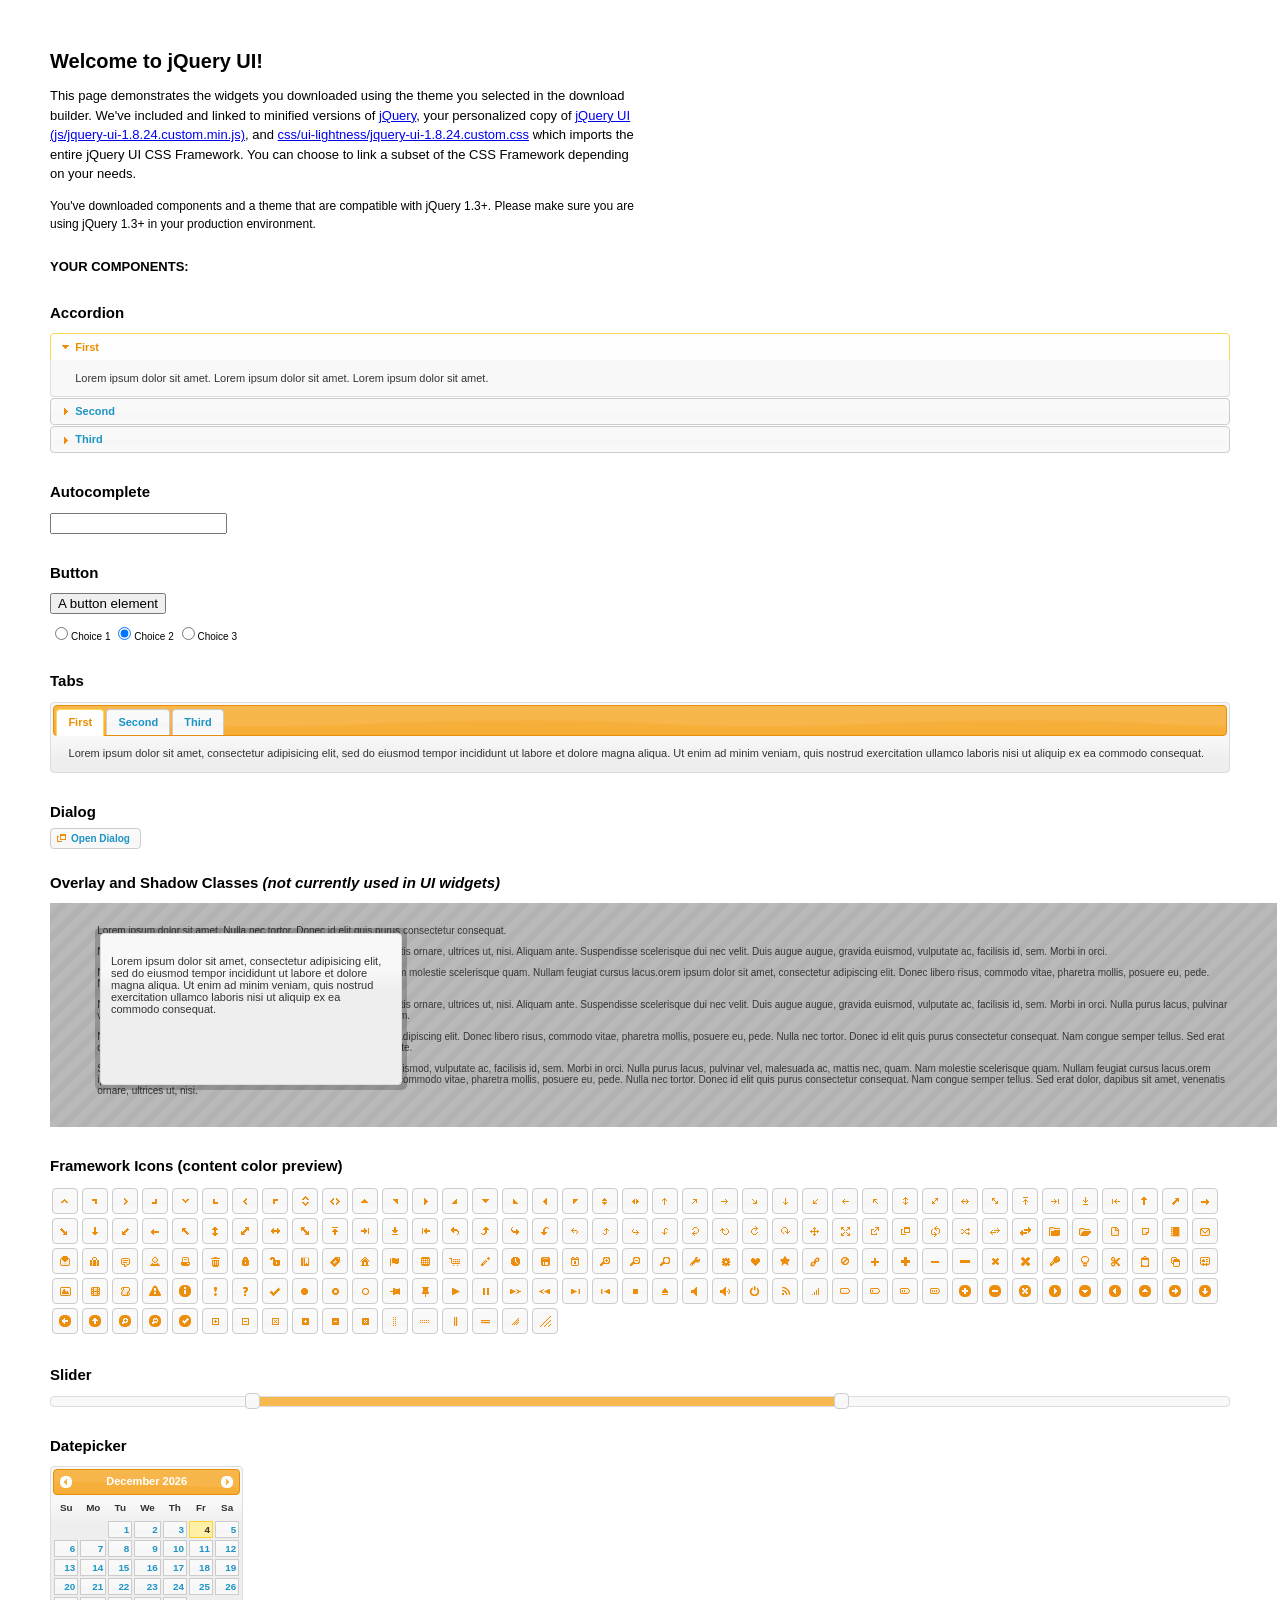
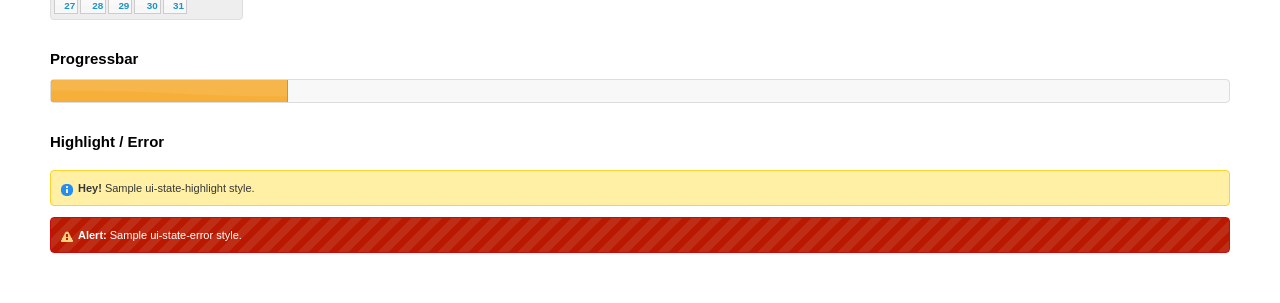
<file: static/js/vendor/jqui/index.html>
<!DOCTYPE html>
<html>
	<head>
		<meta http-equiv="Content-Type" content="text/html; charset=iso-8859-1" />
		<title>jQuery UI Example Page</title>
		<link type="text/css" href="css/ui-lightness/jquery-ui-1.8.24.custom.css" rel="stylesheet" />
		<script type="text/javascript" src="js/jquery-1.8.2.min.js"></script>
		<script type="text/javascript" src="js/jquery-ui-1.8.24.custom.min.js"></script>
		<script type="text/javascript">
			$(function(){

				// Accordion
				$("#accordion").accordion({ header: "h3" });

				// Tabs
				$('#tabs').tabs();

				// Dialog
				$('#dialog').dialog({
					autoOpen: false,
					width: 600,
					buttons: {
						"Ok": function() {
							$(this).dialog("close");
						},
						"Cancel": function() {
							$(this).dialog("close");
						}
					}
				});

				// Dialog Link
				$('#dialog_link').click(function(){
					$('#dialog').dialog('open');
					return false;
				});

				// Datepicker
				$('#datepicker').datepicker({
					inline: true
				});

				// Slider
				$('#slider').slider({
					range: true,
					values: [17, 67]
				});

				// Progressbar
				$("#progressbar").progressbar({
					value: 20
				});

				//hover states on the static widgets
				$('#dialog_link, ul#icons li').hover(
					function() { $(this).addClass('ui-state-hover'); },
					function() { $(this).removeClass('ui-state-hover'); }
				);

			});
		</script>
		<style type="text/css">
			/*demo page css*/
			body{ font: 62.5% "Trebuchet MS", sans-serif; margin: 50px;}
			.demoHeaders { margin-top: 2em; }
			#dialog_link {padding: .4em 1em .4em 20px;text-decoration: none;position: relative;}
			#dialog_link span.ui-icon {margin: 0 5px 0 0;position: absolute;left: .2em;top: 50%;margin-top: -8px;}
			ul#icons {margin: 0; padding: 0;}
			ul#icons li {margin: 2px; position: relative; padding: 4px 0; cursor: pointer; float: left;  list-style: none;}
			ul#icons span.ui-icon {float: left; margin: 0 4px;}
		</style>
	</head>
	<body>
	<h1>Welcome to jQuery UI!</h1>
	<p style="font-size: 1.3em; line-height: 1.5; margin: 1em 0; width: 50%;">This page demonstrates the widgets you downloaded using the theme you selected in the download builder. We've included and linked to minified versions of <a href="js/jquery-1.8.2.min.js">jQuery</a>, your personalized copy of <a href="js/jquery-ui-1.8.24.custom.min.js">jQuery UI (js/jquery-ui-1.8.24.custom.min.js)</a>, and <a href="css/ui-lightness/jquery-ui-1.8.24.custom.css">css/ui-lightness/jquery-ui-1.8.24.custom.css</a> which imports the entire jQuery UI CSS Framework. You can choose to link a subset of the CSS Framework depending on your needs. </p>
	<p style="font-size: 1.2em; line-height: 1.5; margin: 1em 0; width: 50%;">You've downloaded components and a theme that are compatible with jQuery 1.3+. Please make sure you are using jQuery 1.3+ in your production environment.</p>

	<p style="font-weight: bold; margin: 2em 0 1em; font-size: 1.3em;">YOUR COMPONENTS:</p>

		<!-- Accordion -->
		<h2 class="demoHeaders">Accordion</h2>
		<div id="accordion">
			<div>
				<h3><a href="#">First</a></h3>
				<div>Lorem ipsum dolor sit amet. Lorem ipsum dolor sit amet. Lorem ipsum dolor sit amet.</div>
			</div>
			<div>
				<h3><a href="#">Second</a></h3>
				<div>Phasellus mattis tincidunt nibh.</div>
			</div>
			<div>
				<h3><a href="#">Third</a></h3>
				<div>Nam dui erat, auctor a, dignissim quis.</div>
			</div>
		</div>

		<!-- Autocomplete -->
		<h2 class="demoHeaders">Autocomplete</h2>
		<div>
			<input id="autocomplete" style="z-index: 100; position: relative" title="type &quot;a&quot;" />
		</div>

		<!-- Button -->
		<h2 class="demoHeaders">Button</h2>
		<button id="button">A button element</button>
		<form style="margin-top: 1em;">
			<div id="radioset">
				<input type="radio" id="radio1" name="radio" /><label for="radio1">Choice 1</label>
				<input type="radio" id="radio2" name="radio" checked="checked" /><label for="radio2">Choice 2</label>
				<input type="radio" id="radio3" name="radio" /><label for="radio3">Choice 3</label>
			</div>
		</form>


		<!-- Tabs -->
		<h2 class="demoHeaders">Tabs</h2>
		<div id="tabs">
			<ul>
				<li><a href="#tabs-1">First</a></li>
				<li><a href="#tabs-2">Second</a></li>
				<li><a href="#tabs-3">Third</a></li>
			</ul>
			<div id="tabs-1">Lorem ipsum dolor sit amet, consectetur adipisicing elit, sed do eiusmod tempor incididunt ut labore et dolore magna aliqua. Ut enim ad minim veniam, quis nostrud exercitation ullamco laboris nisi ut aliquip ex ea commodo consequat.</div>
			<div id="tabs-2">Phasellus mattis tincidunt nibh. Cras orci urna, blandit id, pretium vel, aliquet ornare, felis. Maecenas scelerisque sem non nisl. Fusce sed lorem in enim dictum bibendum.</div>
			<div id="tabs-3">Nam dui erat, auctor a, dignissim quis, sollicitudin eu, felis. Pellentesque nisi urna, interdum eget, sagittis et, consequat vestibulum, lacus. Mauris porttitor ullamcorper augue.</div>
		</div>

		<!-- Dialog NOTE: Dialog is not generated by UI in this demo so it can be visually styled in themeroller-->
		<h2 class="demoHeaders">Dialog</h2>
		<p><a href="#" id="dialog_link" class="ui-state-default ui-corner-all"><span class="ui-icon ui-icon-newwin"></span>Open Dialog</a></p>


		<h2 class="demoHeaders">Overlay and Shadow Classes <em>(not currently used in UI widgets)</em></h2>
		<div style="position: relative; width: 96%; height: 200px; padding:1% 4%; overflow:hidden;" class="fakewindowcontain">
			<p>Lorem ipsum dolor sit amet,  Nulla nec tortor. Donec id elit quis purus consectetur consequat. </p><p>Nam congue semper tellus. Sed erat dolor, dapibus sit amet, venenatis ornare, ultrices ut, nisi. Aliquam ante. Suspendisse scelerisque dui nec velit. Duis augue augue, gravida euismod, vulputate ac, facilisis id, sem. Morbi in orci. </p><p>Nulla purus lacus, pulvinar vel, malesuada ac, mattis nec, quam. Nam molestie scelerisque quam. Nullam feugiat cursus lacus.orem ipsum dolor sit amet, consectetur adipiscing elit. Donec libero risus, commodo vitae, pharetra mollis, posuere eu, pede. Nulla nec tortor. Donec id elit quis purus consectetur consequat. </p><p>Nam congue semper tellus. Sed erat dolor, dapibus sit amet, venenatis ornare, ultrices ut, nisi. Aliquam ante. Suspendisse scelerisque dui nec velit. Duis augue augue, gravida euismod, vulputate ac, facilisis id, sem. Morbi in orci. Nulla purus lacus, pulvinar vel, malesuada ac, mattis nec, quam. Nam molestie scelerisque quam. </p><p>Nullam feugiat cursus lacus.orem ipsum dolor sit amet, consectetur adipiscing elit. Donec libero risus, commodo vitae, pharetra mollis, posuere eu, pede. Nulla nec tortor. Donec id elit quis purus consectetur consequat. Nam congue semper tellus. Sed erat dolor, dapibus sit amet, venenatis ornare, ultrices ut, nisi. Aliquam ante. </p><p>Suspendisse scelerisque dui nec velit. Duis augue augue, gravida euismod, vulputate ac, facilisis id, sem. Morbi in orci. Nulla purus lacus, pulvinar vel, malesuada ac, mattis nec, quam. Nam molestie scelerisque quam. Nullam feugiat cursus lacus.orem ipsum dolor sit amet, consectetur adipiscing elit. Donec libero risus, commodo vitae, pharetra mollis, posuere eu, pede. Nulla nec tortor. Donec id elit quis purus consectetur consequat. Nam congue semper tellus. Sed erat dolor, dapibus sit amet, venenatis ornare, ultrices ut, nisi. </p>

			<!-- ui-dialog -->
			<div class="ui-overlay"><div class="ui-widget-overlay"></div><div class="ui-widget-shadow ui-corner-all" style="width: 302px; height: 152px; position: absolute; left: 50px; top: 30px;"></div></div>
			<div style="position: absolute; width: 280px; height: 130px;left: 50px; top: 30px; padding: 10px;" class="ui-widget ui-widget-content ui-corner-all">
				<div class="ui-dialog-content ui-widget-content" style="background: none; border: 0;">
					<p>Lorem ipsum dolor sit amet, consectetur adipisicing elit, sed do eiusmod tempor incididunt ut labore et dolore magna aliqua. Ut enim ad minim veniam, quis nostrud exercitation ullamco laboris nisi ut aliquip ex ea commodo consequat.</p>
				</div>
			</div>

		</div>


		<!-- ui-dialog -->
		<div id="dialog" title="Dialog Title">
			<p>Lorem ipsum dolor sit amet, consectetur adipisicing elit, sed do eiusmod tempor incididunt ut labore et dolore magna aliqua. Ut enim ad minim veniam, quis nostrud exercitation ullamco laboris nisi ut aliquip ex ea commodo consequat.</p>
		</div>


		<h2 class="demoHeaders">Framework Icons (content color preview)</h2>
		<ul id="icons" class="ui-widget ui-helper-clearfix">

		<li class="ui-state-default ui-corner-all" title=".ui-icon-carat-1-n"><span class="ui-icon ui-icon-carat-1-n"></span></li>
		<li class="ui-state-default ui-corner-all" title=".ui-icon-carat-1-ne"><span class="ui-icon ui-icon-carat-1-ne"></span></li>
		<li class="ui-state-default ui-corner-all" title=".ui-icon-carat-1-e"><span class="ui-icon ui-icon-carat-1-e"></span></li>

		<li class="ui-state-default ui-corner-all" title=".ui-icon-carat-1-se"><span class="ui-icon ui-icon-carat-1-se"></span></li>
		<li class="ui-state-default ui-corner-all" title=".ui-icon-carat-1-s"><span class="ui-icon ui-icon-carat-1-s"></span></li>
		<li class="ui-state-default ui-corner-all" title=".ui-icon-carat-1-sw"><span class="ui-icon ui-icon-carat-1-sw"></span></li>
		<li class="ui-state-default ui-corner-all" title=".ui-icon-carat-1-w"><span class="ui-icon ui-icon-carat-1-w"></span></li>
		<li class="ui-state-default ui-corner-all" title=".ui-icon-carat-1-nw"><span class="ui-icon ui-icon-carat-1-nw"></span></li>
		<li class="ui-state-default ui-corner-all" title=".ui-icon-carat-2-n-s"><span class="ui-icon ui-icon-carat-2-n-s"></span></li>
		<li class="ui-state-default ui-corner-all" title=".ui-icon-carat-2-e-w"><span class="ui-icon ui-icon-carat-2-e-w"></span></li>
		<li class="ui-state-default ui-corner-all" title=".ui-icon-triangle-1-n"><span class="ui-icon ui-icon-triangle-1-n"></span></li>
		<li class="ui-state-default ui-corner-all" title=".ui-icon-triangle-1-ne"><span class="ui-icon ui-icon-triangle-1-ne"></span></li>

		<li class="ui-state-default ui-corner-all" title=".ui-icon-triangle-1-e"><span class="ui-icon ui-icon-triangle-1-e"></span></li>
		<li class="ui-state-default ui-corner-all" title=".ui-icon-triangle-1-se"><span class="ui-icon ui-icon-triangle-1-se"></span></li>
		<li class="ui-state-default ui-corner-all" title=".ui-icon-triangle-1-s"><span class="ui-icon ui-icon-triangle-1-s"></span></li>
		<li class="ui-state-default ui-corner-all" title=".ui-icon-triangle-1-sw"><span class="ui-icon ui-icon-triangle-1-sw"></span></li>
		<li class="ui-state-default ui-corner-all" title=".ui-icon-triangle-1-w"><span class="ui-icon ui-icon-triangle-1-w"></span></li>
		<li class="ui-state-default ui-corner-all" title=".ui-icon-triangle-1-nw"><span class="ui-icon ui-icon-triangle-1-nw"></span></li>
		<li class="ui-state-default ui-corner-all" title=".ui-icon-triangle-2-n-s"><span class="ui-icon ui-icon-triangle-2-n-s"></span></li>
		<li class="ui-state-default ui-corner-all" title=".ui-icon-triangle-2-e-w"><span class="ui-icon ui-icon-triangle-2-e-w"></span></li>
		<li class="ui-state-default ui-corner-all" title=".ui-icon-arrow-1-n"><span class="ui-icon ui-icon-arrow-1-n"></span></li>

		<li class="ui-state-default ui-corner-all" title=".ui-icon-arrow-1-ne"><span class="ui-icon ui-icon-arrow-1-ne"></span></li>
		<li class="ui-state-default ui-corner-all" title=".ui-icon-arrow-1-e"><span class="ui-icon ui-icon-arrow-1-e"></span></li>
		<li class="ui-state-default ui-corner-all" title=".ui-icon-arrow-1-se"><span class="ui-icon ui-icon-arrow-1-se"></span></li>
		<li class="ui-state-default ui-corner-all" title=".ui-icon-arrow-1-s"><span class="ui-icon ui-icon-arrow-1-s"></span></li>
		<li class="ui-state-default ui-corner-all" title=".ui-icon-arrow-1-sw"><span class="ui-icon ui-icon-arrow-1-sw"></span></li>
		<li class="ui-state-default ui-corner-all" title=".ui-icon-arrow-1-w"><span class="ui-icon ui-icon-arrow-1-w"></span></li>
		<li class="ui-state-default ui-corner-all" title=".ui-icon-arrow-1-nw"><span class="ui-icon ui-icon-arrow-1-nw"></span></li>
		<li class="ui-state-default ui-corner-all" title=".ui-icon-arrow-2-n-s"><span class="ui-icon ui-icon-arrow-2-n-s"></span></li>
		<li class="ui-state-default ui-corner-all" title=".ui-icon-arrow-2-ne-sw"><span class="ui-icon ui-icon-arrow-2-ne-sw"></span></li>

		<li class="ui-state-default ui-corner-all" title=".ui-icon-arrow-2-e-w"><span class="ui-icon ui-icon-arrow-2-e-w"></span></li>
		<li class="ui-state-default ui-corner-all" title=".ui-icon-arrow-2-se-nw"><span class="ui-icon ui-icon-arrow-2-se-nw"></span></li>
		<li class="ui-state-default ui-corner-all" title=".ui-icon-arrowstop-1-n"><span class="ui-icon ui-icon-arrowstop-1-n"></span></li>
		<li class="ui-state-default ui-corner-all" title=".ui-icon-arrowstop-1-e"><span class="ui-icon ui-icon-arrowstop-1-e"></span></li>
		<li class="ui-state-default ui-corner-all" title=".ui-icon-arrowstop-1-s"><span class="ui-icon ui-icon-arrowstop-1-s"></span></li>
		<li class="ui-state-default ui-corner-all" title=".ui-icon-arrowstop-1-w"><span class="ui-icon ui-icon-arrowstop-1-w"></span></li>
		<li class="ui-state-default ui-corner-all" title=".ui-icon-arrowthick-1-n"><span class="ui-icon ui-icon-arrowthick-1-n"></span></li>
		<li class="ui-state-default ui-corner-all" title=".ui-icon-arrowthick-1-ne"><span class="ui-icon ui-icon-arrowthick-1-ne"></span></li>
		<li class="ui-state-default ui-corner-all" title=".ui-icon-arrowthick-1-e"><span class="ui-icon ui-icon-arrowthick-1-e"></span></li>

		<li class="ui-state-default ui-corner-all" title=".ui-icon-arrowthick-1-se"><span class="ui-icon ui-icon-arrowthick-1-se"></span></li>
		<li class="ui-state-default ui-corner-all" title=".ui-icon-arrowthick-1-s"><span class="ui-icon ui-icon-arrowthick-1-s"></span></li>
		<li class="ui-state-default ui-corner-all" title=".ui-icon-arrowthick-1-sw"><span class="ui-icon ui-icon-arrowthick-1-sw"></span></li>
		<li class="ui-state-default ui-corner-all" title=".ui-icon-arrowthick-1-w"><span class="ui-icon ui-icon-arrowthick-1-w"></span></li>
		<li class="ui-state-default ui-corner-all" title=".ui-icon-arrowthick-1-nw"><span class="ui-icon ui-icon-arrowthick-1-nw"></span></li>
		<li class="ui-state-default ui-corner-all" title=".ui-icon-arrowthick-2-n-s"><span class="ui-icon ui-icon-arrowthick-2-n-s"></span></li>
		<li class="ui-state-default ui-corner-all" title=".ui-icon-arrowthick-2-ne-sw"><span class="ui-icon ui-icon-arrowthick-2-ne-sw"></span></li>
		<li class="ui-state-default ui-corner-all" title=".ui-icon-arrowthick-2-e-w"><span class="ui-icon ui-icon-arrowthick-2-e-w"></span></li>
		<li class="ui-state-default ui-corner-all" title=".ui-icon-arrowthick-2-se-nw"><span class="ui-icon ui-icon-arrowthick-2-se-nw"></span></li>

		<li class="ui-state-default ui-corner-all" title=".ui-icon-arrowthickstop-1-n"><span class="ui-icon ui-icon-arrowthickstop-1-n"></span></li>
		<li class="ui-state-default ui-corner-all" title=".ui-icon-arrowthickstop-1-e"><span class="ui-icon ui-icon-arrowthickstop-1-e"></span></li>
		<li class="ui-state-default ui-corner-all" title=".ui-icon-arrowthickstop-1-s"><span class="ui-icon ui-icon-arrowthickstop-1-s"></span></li>
		<li class="ui-state-default ui-corner-all" title=".ui-icon-arrowthickstop-1-w"><span class="ui-icon ui-icon-arrowthickstop-1-w"></span></li>
		<li class="ui-state-default ui-corner-all" title=".ui-icon-arrowreturnthick-1-w"><span class="ui-icon ui-icon-arrowreturnthick-1-w"></span></li>
		<li class="ui-state-default ui-corner-all" title=".ui-icon-arrowreturnthick-1-n"><span class="ui-icon ui-icon-arrowreturnthick-1-n"></span></li>
		<li class="ui-state-default ui-corner-all" title=".ui-icon-arrowreturnthick-1-e"><span class="ui-icon ui-icon-arrowreturnthick-1-e"></span></li>
		<li class="ui-state-default ui-corner-all" title=".ui-icon-arrowreturnthick-1-s"><span class="ui-icon ui-icon-arrowreturnthick-1-s"></span></li>
		<li class="ui-state-default ui-corner-all" title=".ui-icon-arrowreturn-1-w"><span class="ui-icon ui-icon-arrowreturn-1-w"></span></li>

		<li class="ui-state-default ui-corner-all" title=".ui-icon-arrowreturn-1-n"><span class="ui-icon ui-icon-arrowreturn-1-n"></span></li>
		<li class="ui-state-default ui-corner-all" title=".ui-icon-arrowreturn-1-e"><span class="ui-icon ui-icon-arrowreturn-1-e"></span></li>
		<li class="ui-state-default ui-corner-all" title=".ui-icon-arrowreturn-1-s"><span class="ui-icon ui-icon-arrowreturn-1-s"></span></li>
		<li class="ui-state-default ui-corner-all" title=".ui-icon-arrowrefresh-1-w"><span class="ui-icon ui-icon-arrowrefresh-1-w"></span></li>
		<li class="ui-state-default ui-corner-all" title=".ui-icon-arrowrefresh-1-n"><span class="ui-icon ui-icon-arrowrefresh-1-n"></span></li>
		<li class="ui-state-default ui-corner-all" title=".ui-icon-arrowrefresh-1-e"><span class="ui-icon ui-icon-arrowrefresh-1-e"></span></li>
		<li class="ui-state-default ui-corner-all" title=".ui-icon-arrowrefresh-1-s"><span class="ui-icon ui-icon-arrowrefresh-1-s"></span></li>
		<li class="ui-state-default ui-corner-all" title=".ui-icon-arrow-4"><span class="ui-icon ui-icon-arrow-4"></span></li>
		<li class="ui-state-default ui-corner-all" title=".ui-icon-arrow-4-diag"><span class="ui-icon ui-icon-arrow-4-diag"></span></li>

		<li class="ui-state-default ui-corner-all" title=".ui-icon-extlink"><span class="ui-icon ui-icon-extlink"></span></li>
		<li class="ui-state-default ui-corner-all" title=".ui-icon-newwin"><span class="ui-icon ui-icon-newwin"></span></li>
		<li class="ui-state-default ui-corner-all" title=".ui-icon-refresh"><span class="ui-icon ui-icon-refresh"></span></li>
		<li class="ui-state-default ui-corner-all" title=".ui-icon-shuffle"><span class="ui-icon ui-icon-shuffle"></span></li>
		<li class="ui-state-default ui-corner-all" title=".ui-icon-transfer-e-w"><span class="ui-icon ui-icon-transfer-e-w"></span></li>
		<li class="ui-state-default ui-corner-all" title=".ui-icon-transferthick-e-w"><span class="ui-icon ui-icon-transferthick-e-w"></span></li>
		<li class="ui-state-default ui-corner-all" title=".ui-icon-folder-collapsed"><span class="ui-icon ui-icon-folder-collapsed"></span></li>
		<li class="ui-state-default ui-corner-all" title=".ui-icon-folder-open"><span class="ui-icon ui-icon-folder-open"></span></li>
		<li class="ui-state-default ui-corner-all" title=".ui-icon-document"><span class="ui-icon ui-icon-document"></span></li>

		<li class="ui-state-default ui-corner-all" title=".ui-icon-document-b"><span class="ui-icon ui-icon-document-b"></span></li>
		<li class="ui-state-default ui-corner-all" title=".ui-icon-note"><span class="ui-icon ui-icon-note"></span></li>
		<li class="ui-state-default ui-corner-all" title=".ui-icon-mail-closed"><span class="ui-icon ui-icon-mail-closed"></span></li>
		<li class="ui-state-default ui-corner-all" title=".ui-icon-mail-open"><span class="ui-icon ui-icon-mail-open"></span></li>
		<li class="ui-state-default ui-corner-all" title=".ui-icon-suitcase"><span class="ui-icon ui-icon-suitcase"></span></li>
		<li class="ui-state-default ui-corner-all" title=".ui-icon-comment"><span class="ui-icon ui-icon-comment"></span></li>
		<li class="ui-state-default ui-corner-all" title=".ui-icon-person"><span class="ui-icon ui-icon-person"></span></li>
		<li class="ui-state-default ui-corner-all" title=".ui-icon-print"><span class="ui-icon ui-icon-print"></span></li>
		<li class="ui-state-default ui-corner-all" title=".ui-icon-trash"><span class="ui-icon ui-icon-trash"></span></li>

		<li class="ui-state-default ui-corner-all" title=".ui-icon-locked"><span class="ui-icon ui-icon-locked"></span></li>
		<li class="ui-state-default ui-corner-all" title=".ui-icon-unlocked"><span class="ui-icon ui-icon-unlocked"></span></li>
		<li class="ui-state-default ui-corner-all" title=".ui-icon-bookmark"><span class="ui-icon ui-icon-bookmark"></span></li>
		<li class="ui-state-default ui-corner-all" title=".ui-icon-tag"><span class="ui-icon ui-icon-tag"></span></li>
		<li class="ui-state-default ui-corner-all" title=".ui-icon-home"><span class="ui-icon ui-icon-home"></span></li>
		<li class="ui-state-default ui-corner-all" title=".ui-icon-flag"><span class="ui-icon ui-icon-flag"></span></li>
		<li class="ui-state-default ui-corner-all" title=".ui-icon-calculator"><span class="ui-icon ui-icon-calculator"></span></li>
		<li class="ui-state-default ui-corner-all" title=".ui-icon-cart"><span class="ui-icon ui-icon-cart"></span></li>
		<li class="ui-state-default ui-corner-all" title=".ui-icon-pencil"><span class="ui-icon ui-icon-pencil"></span></li>

		<li class="ui-state-default ui-corner-all" title=".ui-icon-clock"><span class="ui-icon ui-icon-clock"></span></li>
		<li class="ui-state-default ui-corner-all" title=".ui-icon-disk"><span class="ui-icon ui-icon-disk"></span></li>
		<li class="ui-state-default ui-corner-all" title=".ui-icon-calendar"><span class="ui-icon ui-icon-calendar"></span></li>
		<li class="ui-state-default ui-corner-all" title=".ui-icon-zoomin"><span class="ui-icon ui-icon-zoomin"></span></li>
		<li class="ui-state-default ui-corner-all" title=".ui-icon-zoomout"><span class="ui-icon ui-icon-zoomout"></span></li>
		<li class="ui-state-default ui-corner-all" title=".ui-icon-search"><span class="ui-icon ui-icon-search"></span></li>
		<li class="ui-state-default ui-corner-all" title=".ui-icon-wrench"><span class="ui-icon ui-icon-wrench"></span></li>
		<li class="ui-state-default ui-corner-all" title=".ui-icon-gear"><span class="ui-icon ui-icon-gear"></span></li>
		<li class="ui-state-default ui-corner-all" title=".ui-icon-heart"><span class="ui-icon ui-icon-heart"></span></li>

		<li class="ui-state-default ui-corner-all" title=".ui-icon-star"><span class="ui-icon ui-icon-star"></span></li>
		<li class="ui-state-default ui-corner-all" title=".ui-icon-link"><span class="ui-icon ui-icon-link"></span></li>
		<li class="ui-state-default ui-corner-all" title=".ui-icon-cancel"><span class="ui-icon ui-icon-cancel"></span></li>
		<li class="ui-state-default ui-corner-all" title=".ui-icon-plus"><span class="ui-icon ui-icon-plus"></span></li>
		<li class="ui-state-default ui-corner-all" title=".ui-icon-plusthick"><span class="ui-icon ui-icon-plusthick"></span></li>
		<li class="ui-state-default ui-corner-all" title=".ui-icon-minus"><span class="ui-icon ui-icon-minus"></span></li>
		<li class="ui-state-default ui-corner-all" title=".ui-icon-minusthick"><span class="ui-icon ui-icon-minusthick"></span></li>
		<li class="ui-state-default ui-corner-all" title=".ui-icon-close"><span class="ui-icon ui-icon-close"></span></li>
		<li class="ui-state-default ui-corner-all" title=".ui-icon-closethick"><span class="ui-icon ui-icon-closethick"></span></li>

		<li class="ui-state-default ui-corner-all" title=".ui-icon-key"><span class="ui-icon ui-icon-key"></span></li>
		<li class="ui-state-default ui-corner-all" title=".ui-icon-lightbulb"><span class="ui-icon ui-icon-lightbulb"></span></li>
		<li class="ui-state-default ui-corner-all" title=".ui-icon-scissors"><span class="ui-icon ui-icon-scissors"></span></li>
		<li class="ui-state-default ui-corner-all" title=".ui-icon-clipboard"><span class="ui-icon ui-icon-clipboard"></span></li>
		<li class="ui-state-default ui-corner-all" title=".ui-icon-copy"><span class="ui-icon ui-icon-copy"></span></li>
		<li class="ui-state-default ui-corner-all" title=".ui-icon-contact"><span class="ui-icon ui-icon-contact"></span></li>
		<li class="ui-state-default ui-corner-all" title=".ui-icon-image"><span class="ui-icon ui-icon-image"></span></li>
		<li class="ui-state-default ui-corner-all" title=".ui-icon-video"><span class="ui-icon ui-icon-video"></span></li>
		<li class="ui-state-default ui-corner-all" title=".ui-icon-script"><span class="ui-icon ui-icon-script"></span></li>
		<li class="ui-state-default ui-corner-all" title=".ui-icon-alert"><span class="ui-icon ui-icon-alert"></span></li>

		<li class="ui-state-default ui-corner-all" title=".ui-icon-info"><span class="ui-icon ui-icon-info"></span></li>
		<li class="ui-state-default ui-corner-all" title=".ui-icon-notice"><span class="ui-icon ui-icon-notice"></span></li>
		<li class="ui-state-default ui-corner-all" title=".ui-icon-help"><span class="ui-icon ui-icon-help"></span></li>
		<li class="ui-state-default ui-corner-all" title=".ui-icon-check"><span class="ui-icon ui-icon-check"></span></li>
		<li class="ui-state-default ui-corner-all" title=".ui-icon-bullet"><span class="ui-icon ui-icon-bullet"></span></li>
		<li class="ui-state-default ui-corner-all" title=".ui-icon-radio-off"><span class="ui-icon ui-icon-radio-off"></span></li>
		<li class="ui-state-default ui-corner-all" title=".ui-icon-radio-on"><span class="ui-icon ui-icon-radio-on"></span></li>
		<li class="ui-state-default ui-corner-all" title=".ui-icon-pin-w"><span class="ui-icon ui-icon-pin-w"></span></li>
		<li class="ui-state-default ui-corner-all" title=".ui-icon-pin-s"><span class="ui-icon ui-icon-pin-s"></span></li>
		<li class="ui-state-default ui-corner-all" title=".ui-icon-play"><span class="ui-icon ui-icon-play"></span></li>
		<li class="ui-state-default ui-corner-all" title=".ui-icon-pause"><span class="ui-icon ui-icon-pause"></span></li>

		<li class="ui-state-default ui-corner-all" title=".ui-icon-seek-next"><span class="ui-icon ui-icon-seek-next"></span></li>
		<li class="ui-state-default ui-corner-all" title=".ui-icon-seek-prev"><span class="ui-icon ui-icon-seek-prev"></span></li>
		<li class="ui-state-default ui-corner-all" title=".ui-icon-seek-end"><span class="ui-icon ui-icon-seek-end"></span></li>
		<li class="ui-state-default ui-corner-all" title=".ui-icon-seek-first"><span class="ui-icon ui-icon-seek-first"></span></li>
		<li class="ui-state-default ui-corner-all" title=".ui-icon-stop"><span class="ui-icon ui-icon-stop"></span></li>
		<li class="ui-state-default ui-corner-all" title=".ui-icon-eject"><span class="ui-icon ui-icon-eject"></span></li>
		<li class="ui-state-default ui-corner-all" title=".ui-icon-volume-off"><span class="ui-icon ui-icon-volume-off"></span></li>
		<li class="ui-state-default ui-corner-all" title=".ui-icon-volume-on"><span class="ui-icon ui-icon-volume-on"></span></li>
		<li class="ui-state-default ui-corner-all" title=".ui-icon-power"><span class="ui-icon ui-icon-power"></span></li>

		<li class="ui-state-default ui-corner-all" title=".ui-icon-signal-diag"><span class="ui-icon ui-icon-signal-diag"></span></li>
		<li class="ui-state-default ui-corner-all" title=".ui-icon-signal"><span class="ui-icon ui-icon-signal"></span></li>
		<li class="ui-state-default ui-corner-all" title=".ui-icon-battery-0"><span class="ui-icon ui-icon-battery-0"></span></li>
		<li class="ui-state-default ui-corner-all" title=".ui-icon-battery-1"><span class="ui-icon ui-icon-battery-1"></span></li>
		<li class="ui-state-default ui-corner-all" title=".ui-icon-battery-2"><span class="ui-icon ui-icon-battery-2"></span></li>
		<li class="ui-state-default ui-corner-all" title=".ui-icon-battery-3"><span class="ui-icon ui-icon-battery-3"></span></li>
		<li class="ui-state-default ui-corner-all" title=".ui-icon-circle-plus"><span class="ui-icon ui-icon-circle-plus"></span></li>
		<li class="ui-state-default ui-corner-all" title=".ui-icon-circle-minus"><span class="ui-icon ui-icon-circle-minus"></span></li>
		<li class="ui-state-default ui-corner-all" title=".ui-icon-circle-close"><span class="ui-icon ui-icon-circle-close"></span></li>

		<li class="ui-state-default ui-corner-all" title=".ui-icon-circle-triangle-e"><span class="ui-icon ui-icon-circle-triangle-e"></span></li>
		<li class="ui-state-default ui-corner-all" title=".ui-icon-circle-triangle-s"><span class="ui-icon ui-icon-circle-triangle-s"></span></li>
		<li class="ui-state-default ui-corner-all" title=".ui-icon-circle-triangle-w"><span class="ui-icon ui-icon-circle-triangle-w"></span></li>
		<li class="ui-state-default ui-corner-all" title=".ui-icon-circle-triangle-n"><span class="ui-icon ui-icon-circle-triangle-n"></span></li>
		<li class="ui-state-default ui-corner-all" title=".ui-icon-circle-arrow-e"><span class="ui-icon ui-icon-circle-arrow-e"></span></li>
		<li class="ui-state-default ui-corner-all" title=".ui-icon-circle-arrow-s"><span class="ui-icon ui-icon-circle-arrow-s"></span></li>
		<li class="ui-state-default ui-corner-all" title=".ui-icon-circle-arrow-w"><span class="ui-icon ui-icon-circle-arrow-w"></span></li>
		<li class="ui-state-default ui-corner-all" title=".ui-icon-circle-arrow-n"><span class="ui-icon ui-icon-circle-arrow-n"></span></li>
		<li class="ui-state-default ui-corner-all" title=".ui-icon-circle-zoomin"><span class="ui-icon ui-icon-circle-zoomin"></span></li>

		<li class="ui-state-default ui-corner-all" title=".ui-icon-circle-zoomout"><span class="ui-icon ui-icon-circle-zoomout"></span></li>
		<li class="ui-state-default ui-corner-all" title=".ui-icon-circle-check"><span class="ui-icon ui-icon-circle-check"></span></li>
		<li class="ui-state-default ui-corner-all" title=".ui-icon-circlesmall-plus"><span class="ui-icon ui-icon-circlesmall-plus"></span></li>
		<li class="ui-state-default ui-corner-all" title=".ui-icon-circlesmall-minus"><span class="ui-icon ui-icon-circlesmall-minus"></span></li>
		<li class="ui-state-default ui-corner-all" title=".ui-icon-circlesmall-close"><span class="ui-icon ui-icon-circlesmall-close"></span></li>
		<li class="ui-state-default ui-corner-all" title=".ui-icon-squaresmall-plus"><span class="ui-icon ui-icon-squaresmall-plus"></span></li>
		<li class="ui-state-default ui-corner-all" title=".ui-icon-squaresmall-minus"><span class="ui-icon ui-icon-squaresmall-minus"></span></li>
		<li class="ui-state-default ui-corner-all" title=".ui-icon-squaresmall-close"><span class="ui-icon ui-icon-squaresmall-close"></span></li>
		<li class="ui-state-default ui-corner-all" title=".ui-icon-grip-dotted-vertical"><span class="ui-icon ui-icon-grip-dotted-vertical"></span></li>

		<li class="ui-state-default ui-corner-all" title=".ui-icon-grip-dotted-horizontal"><span class="ui-icon ui-icon-grip-dotted-horizontal"></span></li>
		<li class="ui-state-default ui-corner-all" title=".ui-icon-grip-solid-vertical"><span class="ui-icon ui-icon-grip-solid-vertical"></span></li>
		<li class="ui-state-default ui-corner-all" title=".ui-icon-grip-solid-horizontal"><span class="ui-icon ui-icon-grip-solid-horizontal"></span></li>
		<li class="ui-state-default ui-corner-all" title=".ui-icon-gripsmall-diagonal-se"><span class="ui-icon ui-icon-gripsmall-diagonal-se"></span></li>
		<li class="ui-state-default ui-corner-all" title=".ui-icon-grip-diagonal-se"><span class="ui-icon ui-icon-grip-diagonal-se"></span></li>
		</ul>


		<!-- Slider -->
		<h2 class="demoHeaders">Slider</h2>
		<div id="slider"></div>

		<!-- Datepicker -->
		<h2 class="demoHeaders">Datepicker</h2>
		<div id="datepicker"></div>

		<!-- Progressbar -->
		<h2 class="demoHeaders">Progressbar</h2>
		<div id="progressbar"></div>

		<!-- Highlight / Error -->
		<h2 class="demoHeaders">Highlight / Error</h2>
		<div class="ui-widget">
			<div class="ui-state-highlight ui-corner-all" style="margin-top: 20px; padding: 0 .7em;">
				<p><span class="ui-icon ui-icon-info" style="float: left; margin-right: .3em;"></span>
				<strong>Hey!</strong> Sample ui-state-highlight style.</p>
			</div>
		</div>
		<br/>
		<div class="ui-widget">
			<div class="ui-state-error ui-corner-all" style="padding: 0 .7em;">
				<p><span class="ui-icon ui-icon-alert" style="float: left; margin-right: .3em;"></span>
				<strong>Alert:</strong> Sample ui-state-error style.</p>
			</div>
		</div>

	</body>
</html>
</file>
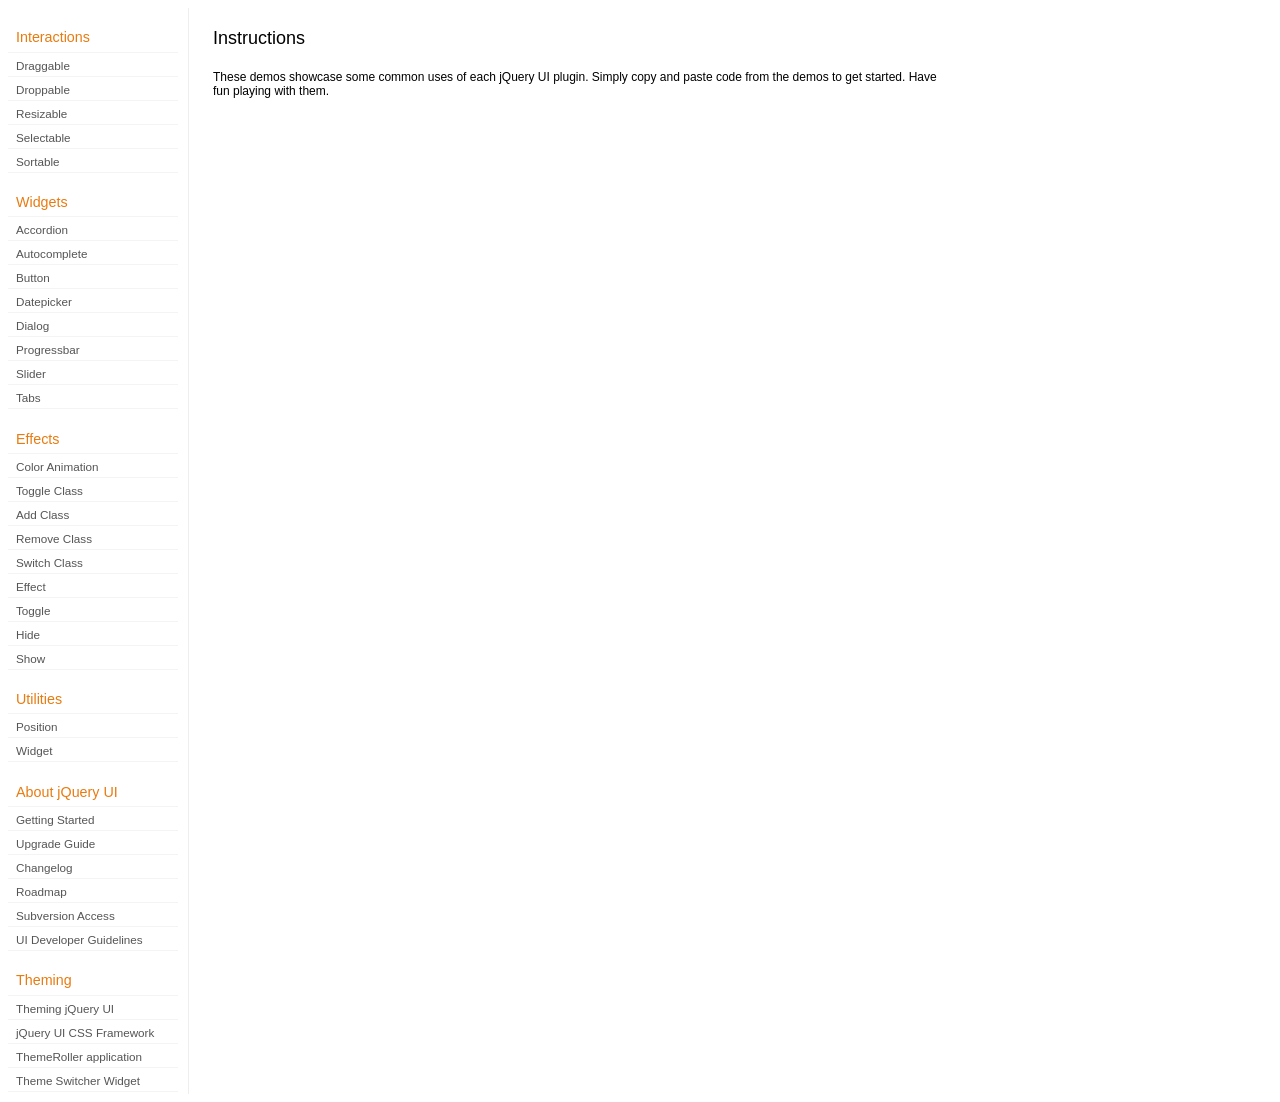
<file: static/js/vendor/jqui/development-bundle/demos/index.html>
<!DOCTYPE html>
<html lang="en">
<head>
	<meta charset="utf-8">
	<title>jQuery UI Demos</title>
	<link rel="stylesheet" href="../themes/base/jquery.ui.all.css">
	<link rel="stylesheet" href="demos.css">
	<script src="../jquery-1.8.2.js"></script>
	<script src="../external/jquery.bgiframe-2.1.2.js"></script>
	<script src="../ui/jquery.ui.core.js"></script>
	<script src="../ui/jquery.ui.widget.js"></script>
	<script src="../ui/jquery.ui.mouse.js"></script>
	<script src="../ui/jquery.ui.accordion.js"></script>
	<script src="../ui/jquery.ui.autocomplete.js"></script>
	<script src="../ui/jquery.ui.button.js"></script>
	<script src="../ui/jquery.ui.datepicker.js"></script>
	<script src="../ui/jquery.ui.dialog.js"></script>
	<script src="../ui/jquery.ui.draggable.js"></script>
	<script src="../ui/jquery.ui.droppable.js"></script>
	<script src="../ui/jquery.ui.position.js"></script>
	<script src="../ui/jquery.ui.progressbar.js"></script>
	<script src="../ui/jquery.ui.resizable.js"></script>
	<script src="../ui/jquery.ui.selectable.js"></script>
	<script src="../ui/jquery.ui.slider.js"></script>
	<script src="../ui/jquery.ui.sortable.js"></script>
	<script src="../ui/jquery.ui.tabs.js"></script>
	<script src="../ui/jquery.effects.core.js"></script>
	<script src="../ui/jquery.effects.blind.js"></script>
	<script src="../ui/jquery.effects.bounce.js"></script>
	<script src="../ui/jquery.effects.clip.js"></script>
	<script src="../ui/jquery.effects.drop.js"></script>
	<script src="../ui/jquery.effects.explode.js"></script>
	<script src="../ui/jquery.effects.fold.js"></script>
	<script src="../ui/jquery.effects.highlight.js"></script>
	<script src="../ui/jquery.effects.pulsate.js"></script>
	<script src="../ui/jquery.effects.scale.js"></script>
	<script src="../ui/jquery.effects.shake.js"></script>
	<script src="../ui/jquery.effects.slide.js"></script>
	<script src="../ui/jquery.effects.transfer.js"></script>
	<script src="../ui/i18n/jquery.ui.datepicker-af.js"></script>
	<script src="../ui/i18n/jquery.ui.datepicker-ar.js"></script>
	<script src="../ui/i18n/jquery.ui.datepicker-ar-DZ.js"></script>
	<script src="../ui/i18n/jquery.ui.datepicker-az.js"></script>
	<script src="../ui/i18n/jquery.ui.datepicker-bs.js"></script>
	<script src="../ui/i18n/jquery.ui.datepicker-bg.js"></script>
	<script src="../ui/i18n/jquery.ui.datepicker-ca.js"></script>
	<script src="../ui/i18n/jquery.ui.datepicker-cs.js"></script>
	<script src="../ui/i18n/jquery.ui.datepicker-cy-GB.js"></script>
	<script src="../ui/i18n/jquery.ui.datepicker-da.js"></script>
	<script src="../ui/i18n/jquery.ui.datepicker-de.js"></script>
	<script src="../ui/i18n/jquery.ui.datepicker-el.js"></script>
	<script src="../ui/i18n/jquery.ui.datepicker-en-AU.js"></script>
	<script src="../ui/i18n/jquery.ui.datepicker-en-GB.js"></script>
	<script src="../ui/i18n/jquery.ui.datepicker-en-NZ.js"></script>
	<script src="../ui/i18n/jquery.ui.datepicker-eo.js"></script>
	<script src="../ui/i18n/jquery.ui.datepicker-es.js"></script>
	<script src="../ui/i18n/jquery.ui.datepicker-et.js"></script>
	<script src="../ui/i18n/jquery.ui.datepicker-eu.js"></script>
	<script src="../ui/i18n/jquery.ui.datepicker-fa.js"></script>
	<script src="../ui/i18n/jquery.ui.datepicker-fi.js"></script>
	<script src="../ui/i18n/jquery.ui.datepicker-fo.js"></script>
	<script src="../ui/i18n/jquery.ui.datepicker-fr.js"></script>
	<script src="../ui/i18n/jquery.ui.datepicker-fr-CH.js"></script>
	<script src="../ui/i18n/jquery.ui.datepicker-gl.js"></script>
	<script src="../ui/i18n/jquery.ui.datepicker-he.js"></script>
	<script src="../ui/i18n/jquery.ui.datepicker-hi.js"></script>
	<script src="../ui/i18n/jquery.ui.datepicker-hr.js"></script>
	<script src="../ui/i18n/jquery.ui.datepicker-hu.js"></script>
	<script src="../ui/i18n/jquery.ui.datepicker-hy.js"></script>
	<script src="../ui/i18n/jquery.ui.datepicker-id.js"></script>
	<script src="../ui/i18n/jquery.ui.datepicker-is.js"></script>
	<script src="../ui/i18n/jquery.ui.datepicker-it.js"></script>
	<script src="../ui/i18n/jquery.ui.datepicker-ja.js"></script>
	<script src="../ui/i18n/jquery.ui.datepicker-ka.js"></script>
	<script src="../ui/i18n/jquery.ui.datepicker-kk.js"></script>
	<script src="../ui/i18n/jquery.ui.datepicker-km.js"></script>
	<script src="../ui/i18n/jquery.ui.datepicker-ko.js"></script>
	<script src="../ui/i18n/jquery.ui.datepicker-lb.js"></script>
	<script src="../ui/i18n/jquery.ui.datepicker-lt.js"></script>
	<script src="../ui/i18n/jquery.ui.datepicker-lv.js"></script>
	<script src="../ui/i18n/jquery.ui.datepicker-mk.js"></script>
	<script src="../ui/i18n/jquery.ui.datepicker-ml.js"></script>
	<script src="../ui/i18n/jquery.ui.datepicker-ms.js"></script>
	<script src="../ui/i18n/jquery.ui.datepicker-nl.js"></script>
	<script src="../ui/i18n/jquery.ui.datepicker-nl-BE.js"></script>
	<script src="../ui/i18n/jquery.ui.datepicker-no.js"></script>
	<script src="../ui/i18n/jquery.ui.datepicker-pl.js"></script>
	<script src="../ui/i18n/jquery.ui.datepicker-pt.js"></script>
	<script src="../ui/i18n/jquery.ui.datepicker-pt-BR.js"></script>
	<script src="../ui/i18n/jquery.ui.datepicker-rm.js"></script>
	<script src="../ui/i18n/jquery.ui.datepicker-ro.js"></script>
	<script src="../ui/i18n/jquery.ui.datepicker-ru.js"></script>
	<script src="../ui/i18n/jquery.ui.datepicker-sk.js"></script>
	<script src="../ui/i18n/jquery.ui.datepicker-sl.js"></script>
	<script src="../ui/i18n/jquery.ui.datepicker-sq.js"></script>
	<script src="../ui/i18n/jquery.ui.datepicker-sr.js"></script>
	<script src="../ui/i18n/jquery.ui.datepicker-sr-SR.js"></script>
	<script src="../ui/i18n/jquery.ui.datepicker-sv.js"></script>
	<script src="../ui/i18n/jquery.ui.datepicker-ta.js"></script>
	<script src="../ui/i18n/jquery.ui.datepicker-th.js"></script>
	<script src="../ui/i18n/jquery.ui.datepicker-tj.js"></script>
	<script src="../ui/i18n/jquery.ui.datepicker-tr.js"></script>
	<script src="../ui/i18n/jquery.ui.datepicker-uk.js"></script>
	<script src="../ui/i18n/jquery.ui.datepicker-vi.js"></script>
	<script src="../ui/i18n/jquery.ui.datepicker-zh-CN.js"></script>
	<script src="../ui/i18n/jquery.ui.datepicker-zh-HK.js"></script>
	<script src="../ui/i18n/jquery.ui.datepicker-zh-TW.js"></script>
	<script>
	$(function() {
		
		$('.left-nav a').click(function(ev) {
			window.location.hash = this.href.replace(/.+\/([^\/]+)\/index\.html/,'$1') + '|default';
			loadPage(this.href);
			$('.left-nav a.selected').removeClass('selected');
			$(this).addClass('selected');
			ev.preventDefault();
		});
		
		if (window.location.hash) {
			if (window.location.hash.indexOf('|') === -1) {
				window.location.hash += '|default';	
			}			
			var path = window.location.href.replace(/(index\.html)?#/,'');
			path = path.replace('\|','/') + '.html';
			loadPage(path);
		}		

		function loadPage(path) {			
			var section = path.replace(/\/[^\/]+\.html/,'');
			var header = section.replace(/.+\/([^\/]+)/,'$1').replace(/_/, ' ');
			
			$('td.normal div.normal')
				.empty()
				.append('<h4 class="demo-subheader">Functional demo:</h4>')
				.append('<h3 class="demo-header">'+ header +'</h3>')
				.append('<div id="demo-config"></div>')
				.find('#demo-config')
					.append('<div id="demo-frame"></div><div id="demo-config-menu"></div><div id="demo-link"><a class="demoWindowLink" href="#"><span class="ui-icon ui-icon-newwin"></span>Open demo in a new window</a></div>')
					.find('#demo-config-menu')
						.load(section + '/index.html .demos-nav', function() {
							$('#demo-config-menu a').each(function() {
								this.setAttribute('href', section + '/' + this.getAttribute('href').replace(/.+\/([^\/]+)/,'$1'));
								$(this).attr('target', 'demo-frame');
								$(this).click(function() {

									resetDemos();
									
									$(this).parents('ul').find('li').removeClass('demo-config-on');
									$(this).parent().addClass('demo-config-on');
									$('#demo-notes').fadeOut();

									//Set the hash to the actual page without ".html"
									window.location.hash = header + '|' + this.getAttribute('href').match((/\/([^\/\\]+)\.html/))[1];

									loadDemo(this.getAttribute('href'));

									return false;
								});
							});

							if (window.location.hash) {
								var demo = window.location.hash.split('|')[1];
								$('#demo-config-menu a').each(function(){
									if (this.href.indexOf(demo + '.html') !== -1) {
										$(this).parents('ul').find('li').removeClass('demo-config-on');
										$(this).parent().addClass('demo-config-on');									
										loadDemo(this.href);										
									}
								});
							}

							updateDemoNotes();
						})
					.end()
					.find('#demo-link a')
						.bind('click', function(ev){
							window.open(this.href);
							ev.preventDefault();
						})
					.end()
				.end()
			;
			
			resetDemos();
		}
				
		function loadDemo(path) {
			var directory = path.match(/([^\/]+)\/[^\/\.]+\.html$/)[1];
			$.get(path, function(data) {
				var source = data;
				data = data.replace(/<script.*>.*<\/script>/ig,""); // Remove script tags
				data = data.replace(/<\/?link.*>/ig,""); //Remove link tags
				data = data.replace(/<\/?html.*>/ig,""); //Remove html tag
				data = data.replace(/<\/?body.*>/ig,""); //Remove body tag
				data = data.replace(/<\/?head.*>/ig,""); //Remove head tag
				data = data.replace(/<\/?!doctype.*>/ig,""); //Remove doctype
				data = data.replace(/<title.*>.*<\/title>/ig,""); // Remove title tags
				data = data.replace(/((href|src)=["'])(?!(http|#))/ig, "$1" + directory + "/");

				$('#demo-style').remove();
				$('#demo-frame').empty().html(data);
				$('#demo-frame style').clone().appendTo('head').attr('id','demo-style');
				$('#demo-link a').attr('href', path);
				updateDemoNotes();
				updateDemoSource(source);
				
				if (/default.html$/.test(path)) {
					$.get("documentation/docs-" + path.match(/demos\/(.+)\//)[1] + ".html", function(html) {
						$("#demo-source").after(html);
						$("#widget-docs").tabs();
						$(".param-header").click(function() {
							$(this).parent().toggleClass("param-open").end().next().toggle();
						});
						$(".docs-list-header").each(function() {
							var header = $(this);
							var details = header.next().find(".param-details").hide();
							$("a:first", header).click(function() {
								details.show().parent().addClass("param-open");
								return false;
							});
							$("a:last", header).click(function() {
								details.hide().parent().removeClass("param-open");
								return false;
							});
						});
					}, "html" );
				}
			}, "html" );
		}

		function updateDemoNotes() {
			var notes = $('#demo-frame .demo-description');
			if ($('#demo-notes').length == 0) {
				$('<div id="demo-notes"></div>').insertAfter('#demo-config');
			}
			$('#demo-notes').hide().empty().html(notes.html());
			$('#demo-notes').show();
			notes.hide();
		}
		
		function updateDemoSource(source) {
			if ($('#demo-source').length == 0) {
				$('<div id="demo-source"><a href="#" class="source-closed">View Source</a><div><pre><code></code></pre></div></div>').insertAfter('#demo-notes');
				$('#demo-source').find(">a").click(function() {
					$(this).toggleClass("source-closed").toggleClass("source-open").next().toggle();
					return false;
				}).end().find(">div").hide();
			}
			var cleanedSource = source
				.replace('themes/base/jquery.ui.all.css', 'theme/jquery.ui.all.css')
				.replace(/\s*\x3Clink.*demos\x2Ecss.*\x3E\s*/, '\r\n\t')
				.replace(/\x2E\x2E\x2F\x2E\x2E\x2F/g, '');

			$('#demo-source code').empty().text(cleanedSource);
		}
		
		function resetDemos() {
			$.datepicker.setDefaults($.extend({showMonthAfterYear: false}, $.datepicker.regional['']));
			$(".ui-dialog-content").remove();			
		}
				
	});
	</script>
</head>
<body>

<table class="layout-grid" cellspacing="0" cellpadding="0">
	<tr>
		<td class="left-nav">
			<dl class="demos-nav">
				<dt>Interactions</dt>
					<dd><a href="draggable/index.html">Draggable</a></dd>
					<dd><a href="droppable/index.html">Droppable</a></dd>
					<dd><a href="resizable/index.html">Resizable</a></dd>
					<dd><a href="selectable/index.html">Selectable</a></dd>
					<dd><a href="sortable/index.html">Sortable</a></dd>
				<dt>Widgets</dt>
					<dd><a href="accordion/index.html">Accordion</a></dd>
					<dd><a href="autocomplete/index.html">Autocomplete</a></dd>
					<dd><a href="button/index.html">Button</a></dd>
					<dd><a href="datepicker/index.html">Datepicker</a></dd>
					<dd><a href="dialog/index.html">Dialog</a></dd>
					<dd><a href="progressbar/index.html">Progressbar</a></dd>
					<dd><a href="slider/index.html">Slider</a></dd>
					<dd><a href="tabs/index.html">Tabs</a></dd>
				<dt>Effects</dt>
					<dd><a href="animate/index.html">Color Animation</a></dd>
					<dd><a href="toggleClass/index.html">Toggle Class</a></dd>
					<dd><a href="addClass/index.html">Add Class</a></dd>
					<dd><a href="removeClass/index.html">Remove Class</a></dd>
					<dd><a href="switchClass/index.html">Switch Class</a></dd>
					<dd><a href="effect/index.html">Effect</a></dd>
					<dd><a href="toggle/index.html">Toggle</a></dd>
					<dd><a href="hide/index.html">Hide</a></dd>
					<dd><a href="show/index.html">Show</a></dd>
				<dt>Utilities</dt>
					<dd><a href="position/index.html">Position</a></dd>
					<dd><a href="widget/index.html">Widget</a></dd>
				<dt>About jQuery UI</dt>
					<dd><a href="http://jqueryui.com/docs/Getting_Started">Getting Started</a></dd>
					<dd><a href="http://jqueryui.com/docs/Upgrade_Guide">Upgrade Guide</a></dd>					
					<dd><a href="http://jqueryui.com/docs/Changelog">Changelog</a></dd>
					<dd><a href="http://jqueryui.com/docs/Roadmap">Roadmap</a></dd>
					<dd><a href="http://jqueryui.com/docs/Subversion">Subversion Access</a></dd>
					<dd><a href="http://jqueryui.com/docs/Developer_Guide">UI Developer Guidelines</a></dd>
				<dt>Theming</dt>
					<dd><a href="http://jqueryui.com/docs/Theming">Theming jQuery UI</a></dd>
					<dd><a href="http://jqueryui.com/docs/Theming/API">jQuery UI CSS Framework</a></dd>
					<dd><a href="http://jqueryui.com/docs/Theming/Themeroller">ThemeRoller application</a></dd>
					<dd><a href="http://jqueryui.com/docs/Theming/ThemeSwitcher">Theme Switcher Widget</a></dd>

			</dl>
		</td>
		<td class="normal">

			<div class="normal">

					<h3>Instructions</h3>
					<p>
						These demos showcase some common uses of each jQuery UI plugin. Simply copy and paste code from the demos to get started. Have fun playing with them.
					</p>
				
			</div>

		</td>
	</tr>
</table>
</body>
</html>
</file>
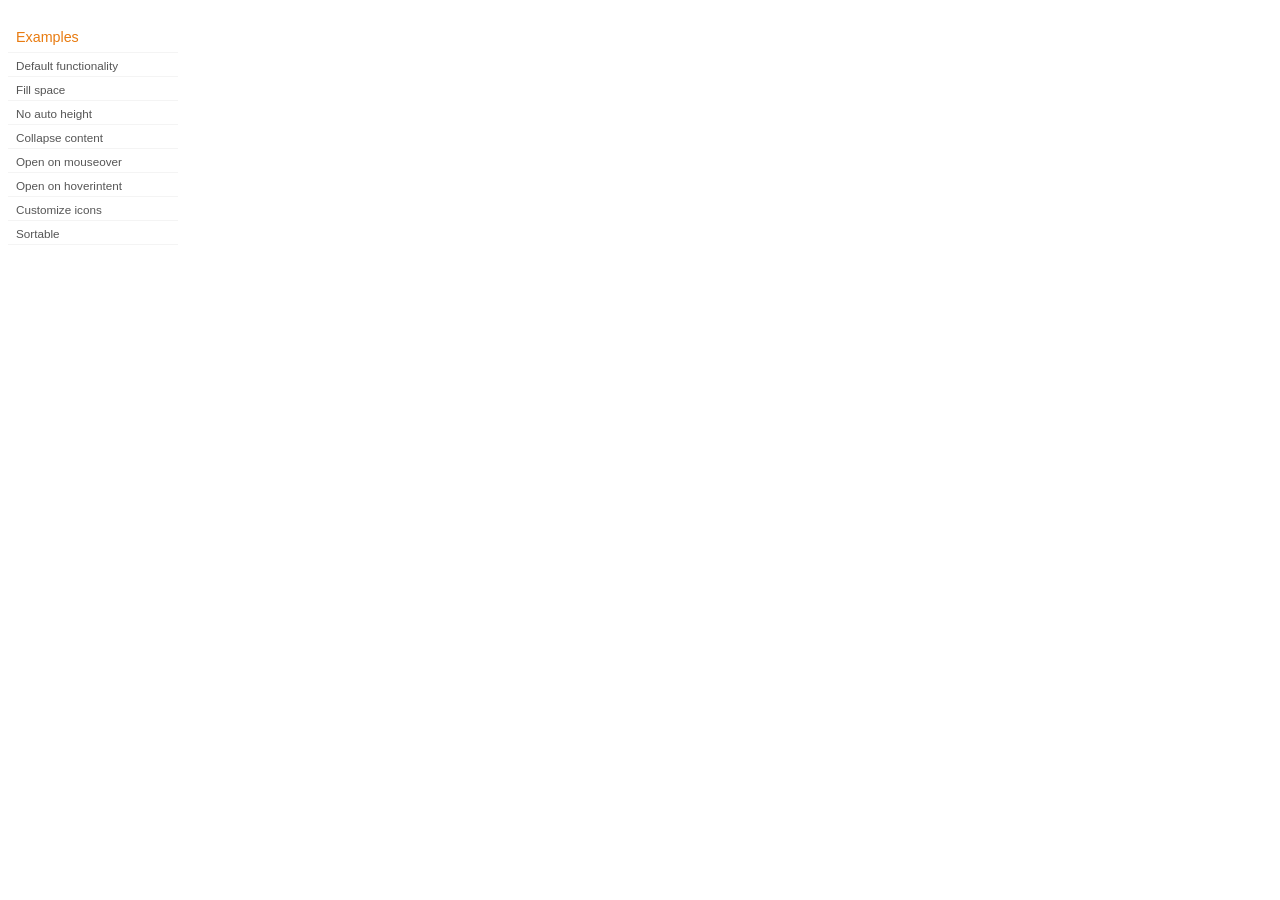
<file: static/js/vendor/jqui/development-bundle/demos/accordion/index.html>
<!DOCTYPE html>
<html lang="en">
<head>
	<meta charset="utf-8">
	<title>jQuery UI Accordion Demos</title>
	<link rel="stylesheet" href="../demos.css">
</head>
<body>

<div class="demos-nav">
	<h4>Examples</h4>
	<ul>
		<li class="demo-config-on"><a href="default.html">Default functionality</a></li>
		<li><a href="fillspace.html">Fill space</a></li>
		<li><a href="no-auto-height.html">No auto height</a></li>
		<li><a href="collapsible.html">Collapse content</a></li>
		<li><a href="mouseover.html">Open on mouseover</a></li>
		<li><a href="hoverintent.html">Open on hoverintent</a></li>
		<li><a href="custom-icons.html">Customize icons</a></li>
		<li><a href="sortable.html">Sortable</a></li>
	</ul>
</div>

</body>
</html>
</file>
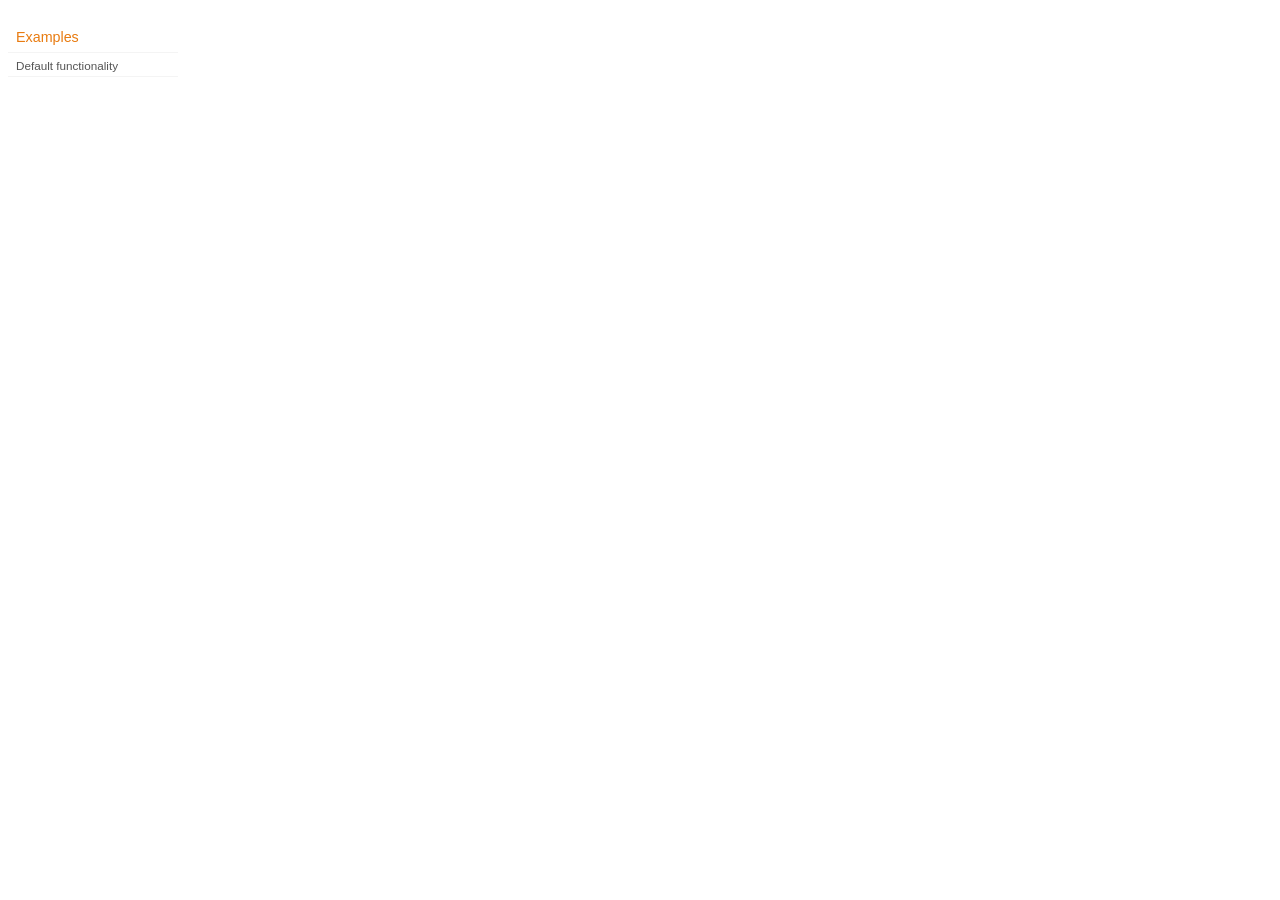
<file: static/js/vendor/jqui/development-bundle/demos/addClass/index.html>
<!DOCTYPE html>
<html lang="en">
<head>
	<meta charset="utf-8">
	<title>jQuery UI Effects Demos</title>
	<link rel="stylesheet" href="../demos.css">
</head>
<body>

<div class="demos-nav">
	<h4>Examples</h4>
	<ul>
		<li class="demo-config-on"><a href="default.html">Default functionality</a></li>
	</ul>
</div>

</body>
</html>
</file>
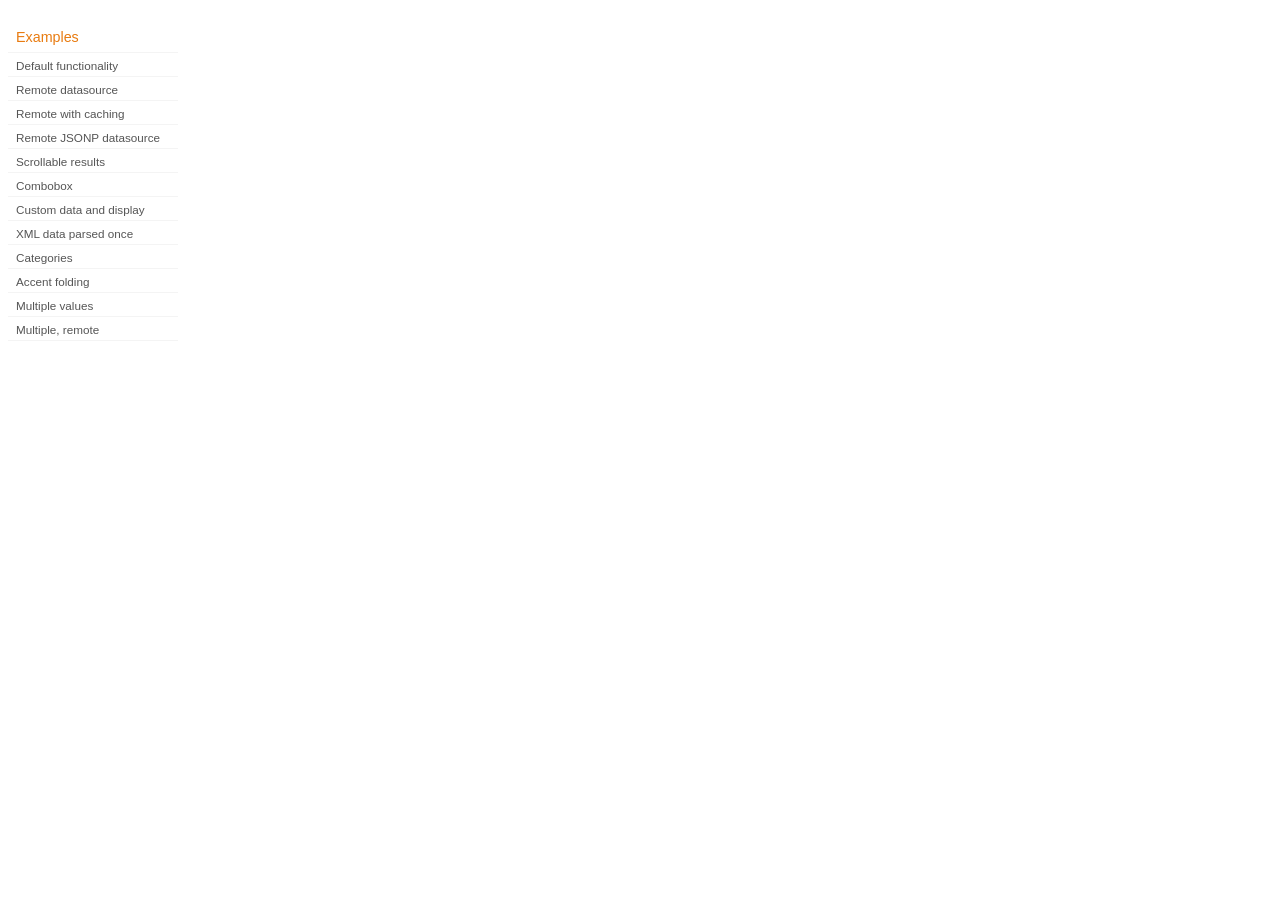
<file: static/js/vendor/jqui/development-bundle/demos/autocomplete/index.html>
<!DOCTYPE html>
<html lang="en">
<head>
	<meta charset="utf-8">
	<title>jQuery UI Autocomplete Demos</title>
	<link rel="stylesheet" href="../demos.css">
</head>
<body>
	<div class="demos-nav">
		<h4>Examples</h4>
		<ul>
			<li class="demo-config-on"><a href="default.html">Default functionality</a></li>
			<li><a href="remote.html">Remote datasource</a></li>
			<li><a href="remote-with-cache.html">Remote with caching</a></li>
			<li><a href="remote-jsonp.html">Remote JSONP datasource</a></li>
			<li><a href="maxheight.html">Scrollable results</a></li>
			<li><a href="combobox.html">Combobox</a></li>
			<li><a href="custom-data.html">Custom data and display</a></li>
			<li><a href="xml.html">XML data parsed once</a></li>
			<li><a href="categories.html">Categories</a></li>
			<li><a href="folding.html">Accent folding</a></li>
			<li><a href="multiple.html">Multiple values</a></li>
			<li><a href="multiple-remote.html">Multiple, remote</a></li>
		</ul>
	</div>
</body>
</html>
</file>
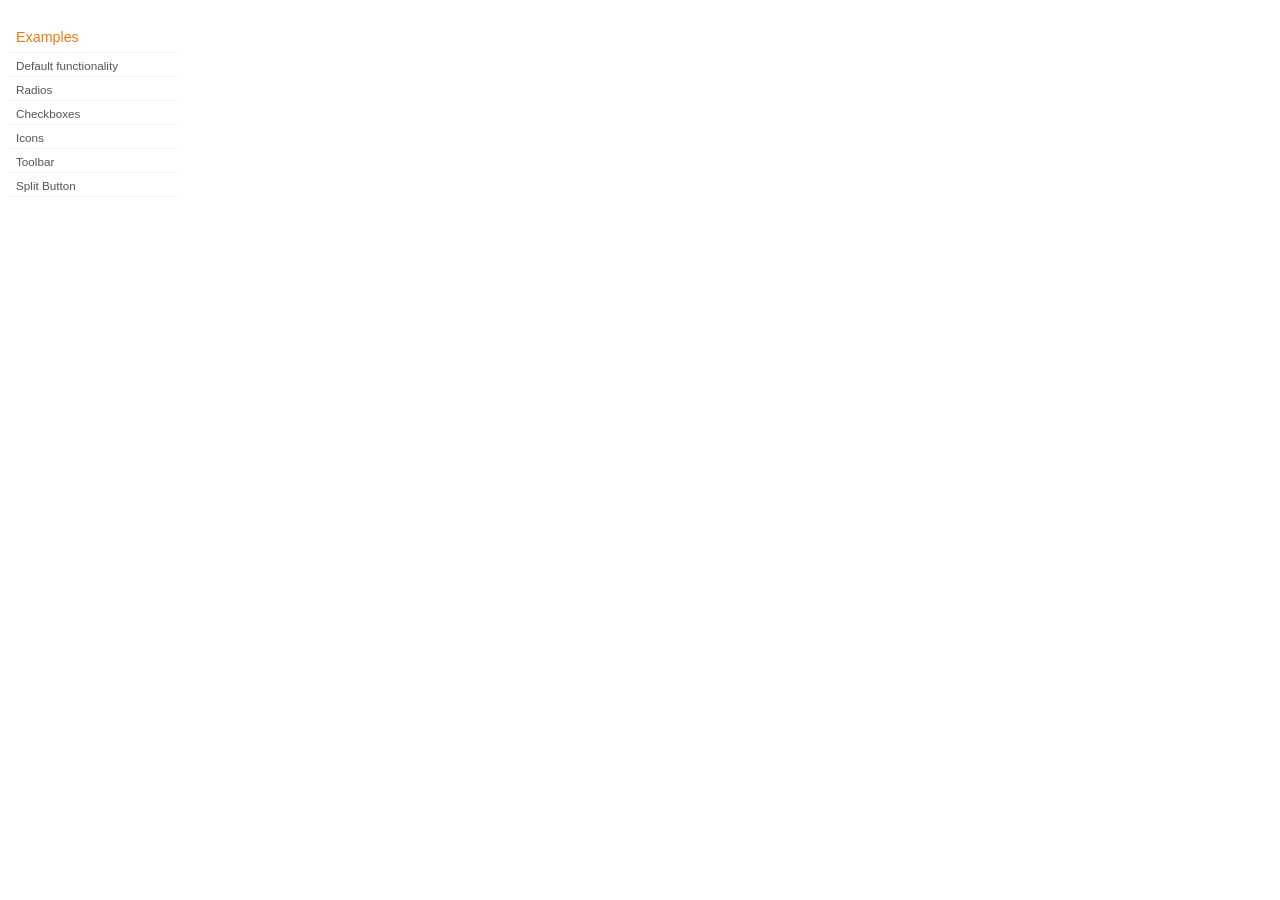
<file: static/js/vendor/jqui/development-bundle/demos/button/index.html>
<!DOCTYPE html>
<html lang="en">
<head>
	<meta charset="utf-8">
	<title>jQuery UI Button Demos</title>
	<link rel="stylesheet" href="../demos.css">
</head>
<body>

<div class="demos-nav">
	<h4>Examples</h4>
	<ul>
		<li class="demo-config-on"><a href="default.html">Default functionality</a></li>
		<li><a href="radio.html">Radios</a></li>
		<li><a href="checkbox.html">Checkboxes</a></li>
		<li><a href="icons.html">Icons</a></li>
		<li><a href="toolbar.html">Toolbar</a></li>
		<li><a href="splitbutton.html">Split Button</a></li>
	</ul>
</div>

</body>
</html>
</file>
<file: static/js/vendor/jqui/development-bundle/demos/demos.css>
body {
	font-size: 62.5%;
}

table {
	font-size: 1em;
}

/* Site
   -------------------------------- */

body {
	font-family: "Trebuchet MS", "Helvetica", "Arial",  "Verdana", "sans-serif";
}

/* Layout
   -------------------------------- */

.layout-grid {
	width: 960px;
}

.layout-grid td {
	vertical-align: top;
}

.layout-grid td.left-nav {
	width: 140px;
}

.layout-grid td.normal {
	border-left: 1px solid #eee;
	padding: 20px 24px;
	font-family: "Trebuchet MS", "Helvetica", "Arial",  "Verdana", "sans-serif";
}

.layout-grid td.demos {
	background: url('/images/demos_bg.jpg') no-repeat;
	height: 337px;
	overflow: hidden;
}

/* Normal
   -------------------------------- */

.normal h3,
.normal h4 {
	margin: 0;
	font-weight: normal;
}

.normal h3 {
	padding: 0 0 9px;
	font-size: 1.8em;
}

.normal h4 {
	padding-bottom: 21px;
	border-bottom: 1px dashed #999;
	font-size: 1.2em;
	font-weight: bold;
}

.normal p {
	font-size: 1.2em;
}

/* Demos */

.demos-nav, .demos-nav dt, .demos-nav dd, .demos-nav ul, .demos-nav li {
	margin: 0;
	padding: 0
}

.demos-nav {
	float: left;
	width: 170px;
	font-size: 1.3em;
}

.demos-nav dt,
.demos-nav h4 {
	margin: 0;
	padding: 0;
	font: normal 1.1em "Trebuchet MS", "Helvetica", "Arial",  "Verdana", "sans-serif";
	color: #e87b10;
}

.demos-nav dt,
.demos-nav h4 {
	margin-top: 1.5em;
	margin-bottom: 0;
	padding-left: 8px;
	padding-bottom:5px;
	line-height: 1.2em;
	border-bottom: 1px solid #F4F4F4;
}

.demos-nav dd a,
.demos-nav li a {
	border-bottom: 1px solid #F4F4F4;
	display:block;
	padding: 4px 3px 4px 8px;
	font-size: 90%;
	text-decoration: none;
	color: #555 ;
	margin:2px 0;
	height:13px;
}

.demos-nav dd a:hover,
.demos-nav dd a:focus,
.demos-nav dd a:hover,
.demos-nav dd a:focus {
	background: #f3f3f3;
	color:#000;
	-moz-border-radius: 5px; -webkit-border-radius: 5px;
}
 .demos-nav dd a.selected {
	background: #555;
	color:#ffffff;
	-moz-border-radius: 5px; -webkit-border-radius: 5px;
}


/* new styles for demo pages, added by Filament 12.29.08
eventually we should convert the font sizes to ems -- using px for now to minimize style conflicts
*/

.normal h3.demo-header { font-size:32px; padding:0 0 5px; border-bottom:1px solid #eee; text-transform: capitalize; }
.normal h4.demo-subheader { font-size:10px; text-transform: uppercase; color:#999; padding:8px 0 3px; border:0; margin:0; }
.normal a:link,
.normal a:visited { color:#1b75bb; text-decoration:none; }
.normal a:hover,
.normal a:active { color:#0b559b; }

#demo-config { padding:20px 0 0; }

#demo-frame { float:left; width:540px; height:380px; border:1px solid #ddd; overflow: auto; position: relative; }
#demo-frame h3, #demo-frame h4 { padding: 0; font-weight: bold; font-size: 1em; }

#demo-config-menu { float:right; width:180px;  }
#demo-config-menu h4 { font-size:13px; color:#666; font-weight:normal; border:0; padding-left:18px; }

#demo-config-menu ul { list-style: none; padding: 0; margin: 0; }

#demo-config-menu li { font-size:12px; padding:0 0 0 10px; margin:3px 0; zoom: 1; }

#demo-config-menu li a:link,
#demo-config-menu li a:visited { display:block; padding:1px 8px 4px; border-bottom:1px dotted #b3b3b3; }
* html #demo-config-menu li a:link,
* html #demo-config-menu li a:visited { padding:1px 8px 2px; }
#demo-config-menu li a:hover,
#demo-config-menu li a:active { background-color:#f6f6f6; }

#demo-config-menu li.demo-config-on { background: url(images/demo-config-on-tile.gif) repeat-x left center; }

#demo-config-menu li.demo-config-on a:link,
#demo-config-menu li.demo-config-on a:visited,
#demo-config-menu li.demo-config-on a:hover,
#demo-config-menu li.demo-config-on a:active { background: url(images/demo-config-on.gif) no-repeat left; padding-left:18px; color:#fff; border:0; margin-left:-10px; margin-top: 0px; margin-bottom: 0px; }

#demo-source, #demo-notes {
	clear: both;
	padding: 20px 0 0;
	font-size: 1.3em;
}

#demo-notes { width:520px; color:#333; font-size: 1em; }
#demo-notes p code, .demo-description p code { padding: 0; font-weight: bold; }
#demo-source pre, #demo-source code { padding: 0; }
code, pre { padding:8px 0 8px 20px ; font-size: 1.2em; line-height:130%;  }

#demo-source a:link,
#demo-source a:visited,
#demo-source a:hover,
#demo-source a:active { font-size:12px; padding-left:13px; background-position: left center; background-repeat: no-repeat; }

#demo-source a.source-open:link,
#demo-source a.source-open:visited,
#demo-source a.source-open:hover,
#demo-source a.source-open:active { background-image: url(images/demo-spindown-open.gif); }

#demo-source a.source-closed:link,
#demo-source a.source-closed:visited,
#demo-source a.source-closed:hover,
#demo-source a.source-closed:active { background-image: url(images/demo-spindown-closed.gif); }

div.demo {
	padding:12px;
	font-family: "Trebuchet MS", "Arial", "Helvetica", "Verdana", "sans-serif";
}

div.demo h3.docs { clear:left; font-size:12px; font-weight:normal; padding:0 0 1em; margin:0; }

div.demo-description {
	clear:both;
	padding:12px;
	font-family: "Trebuchet MS", "Arial", "Helvetica", "Verdana", "sans-serif";
	font-size: 1.3em;
	line-height: 1.4em;
}

.ui-draggable, .ui-droppable {
	background-position: top left;
}

.left-nav .demos-nav {
	padding-right: 10px;
}

#demo-link { font-size:11px;  padding-top: 6px; clear: both; overflow: hidden; }
#demo-link a span.ui-icon { float:left; margin-right:3px; }

/* Component containers
----------------------------------*/
#widget-docs .ui-widget { font-family: Trebuchet MS,Verdana,Arial,sans-serif; font-size: 1em; }
#widget-docs .ui-widget input, #widget-docs .ui-widget select, #widget-docs .ui-widget textarea, #widget-docs .ui-widget button { font-family: Trebuchet MS,Verdana,Arial,sans-serif; font-size: 1em; }
#widget-docs .ui-widget-header { border: 1px solid #ffffff; background: #464646 url(images/464646_40x100_textures_01_flat_100.png) 50% 50% repeat-x; color: #ffffff; font-weight: bold; }
#widget-docs .ui-widget-header a { color: #ffffff; }
#widget-docs .ui-widget-content { border: 1px solid #ffffff; background: #ffffff url(images/ffffff_40x100_textures_01_flat_75.png) 50% 50% repeat-x; color: #222222; }
#widget-docs .ui-widget-content a { color: #222222; }

/* Interaction states
----------------------------------*/
#widget-docs .ui-state-default, #widget-docs .ui-widget-content #widget-docs .ui-state-default { border: 1px solid #666666; background: #555555 url(images/555555_40x100_textures_03_highlight_soft_75.png) 50% 50% repeat-x; font-weight: normal; color: #ffffff; outline: none; }
#widget-docs .ui-state-default a { color: #ffffff; text-decoration: none; outline: none; }
#widget-docs .ui-state-hover, #widget-docs .ui-widget-content #widget-docs .ui-state-hover, #widget-docs .ui-state-focus, #widget-docs .ui-widget-content #widget-docs .ui-state-focus { border: 1px solid #666666; background: #444444 url(images/444444_40x100_textures_03_highlight_soft_60.png) 50% 50% repeat-x; font-weight: normal; color: #ffffff; outline: none; }
#widget-docs .ui-state-hover a { color: #ffffff; text-decoration: none; outline: none; }
#widget-docs .ui-state-active, #widget-docs .ui-widget-content #widget-docs .ui-state-active { border: 1px solid #666666; background: #ffffff url(images/ffffff_40x100_textures_01_flat_65.png) 50% 50% repeat-x; font-weight: normal; color: #F6921E; outline: none; }
#widget-docs .ui-state-active a { color: #F6921E; outline: none; text-decoration: none; }

/* Interaction Cues
----------------------------------*/
#widget-docs .ui-state-highlight, #widget-docs .ui-widget-content #widget-docs .ui-state-highlight {border: 1px solid #fcefa1; background: #fbf9ee url(images/fbf9ee_40x100_textures_02_glass_55.png) 50% 50% repeat-x; color: #363636; }
#widget-docs .ui-state-error, #widget-docs .ui-widget-content #widget-docs .ui-state-error {border: 1px solid #cd0a0a; background: #fef1ec url(images/fef1ec_40x100_textures_05_inset_soft_95.png) 50% bottom repeat-x; color: #cd0a0a; }
#widget-docs .ui-state-error-text, #widget-docs .ui-widget-content #widget-docs .ui-state-error-text { color: #cd0a0a; }
#widget-docs .ui-state-disabled, #widget-docs .ui-widget-content #widget-docs .ui-state-disabled { opacity: .35; filter:Alpha(Opacity=35); background-image: none; }
#widget-docs .ui-priority-primary, #widget-docs .ui-widget-content #widget-docs .ui-priority-primary { font-weight: bold; }
#widget-docs .ui-priority-secondary, #widget-docs .ui-widget-content #widget-docs .ui-priority-secondary { opacity: .7; filter:Alpha(Opacity=70); font-weight: normal; }

/* Icons
----------------------------------*/

/* states and images */
#demo-frame-wrapper .ui-icon, #widget-docs .ui-icon { width: 16px; height: 16px; background-image: url(images/222222_256x240_icons_icons.png); }
#widget-docs .ui-widget-content .ui-icon {background-image: url(images/222222_256x240_icons_icons.png); }
#widget-docs .ui-widget-header .ui-icon {background-image: url(images/222222_256x240_icons_icons.png); }
#widget-docs .ui-state-default .ui-icon { background-image: url(images/888888_256x240_icons_icons.png); }
#widget-docs .ui-state-hover .ui-icon, #widget-docs .ui-state-focus .ui-icon {background-image: url(images/454545_256x240_icons_icons.png); }
#widget-docs .ui-state-active .ui-icon {background-image: url(images/454545_256x240_icons_icons.png); }
#widget-docs .ui-state-highlight .ui-icon {background-image: url(images/2e83ff_256x240_icons_icons.png); }
#widget-docs .ui-state-error .ui-icon, #widget-docs .ui-state-error-text .ui-icon {background-image: url(images/cd0a0a_256x240_icons_icons.png); }


/* Misc visuals
----------------------------------*/

/* Corner radius */
#widget-docs .ui-corner-tl { -moz-border-radius-topleft: 4px; -webkit-border-top-left-radius: 4px; }
#widget-docs .ui-corner-tr { -moz-border-radius-topright: 4px; -webkit-border-top-right-radius: 4px; }
#widget-docs .ui-corner-bl { -moz-border-radius-bottomleft: 4px; -webkit-border-bottom-left-radius: 4px; }
#widget-docs .ui-corner-br { -moz-border-radius-bottomright: 4px; -webkit-border-bottom-right-radius: 4px; }
#widget-docs .ui-corner-top { -moz-border-radius-topleft: 4px; -webkit-border-top-left-radius: 4px; -moz-border-radius-topright: 4px; -webkit-border-top-right-radius: 4px; }
#widget-docs .ui-corner-bottom { -moz-border-radius-bottomleft: 4px; -webkit-border-bottom-left-radius: 4px; -moz-border-radius-bottomright: 4px; -webkit-border-bottom-right-radius: 4px; }
#widget-docs .ui-corner-right {  -moz-border-radius-topright: 4px; -webkit-border-top-right-radius: 4px; -moz-border-radius-bottomright: 4px; -webkit-border-bottom-right-radius: 4px; }
#widget-docs .ui-corner-left { -moz-border-radius-topleft: 4px; -webkit-border-top-left-radius: 4px; -moz-border-radius-bottomleft: 4px; -webkit-border-bottom-left-radius: 4px; }
#widget-docs .ui-corner-all { -moz-border-radius: 4px; -webkit-border-radius: 4px; }

/* Overlays */
#widget-docs .ui-widget-overlay { background: #aaaaaa url(images/aaaaaa_40x100_textures_01_flat_0.png) 50% 50% repeat-x; opacity: .30;filter:Alpha(Opacity=30); }
#widget-docs .ui-widget-shadow { margin: -8px 0 0 -8px; padding: 8px; background: #aaaaaa url(images/aaaaaa_40x100_textures_01_flat_0.png) 50% 50% repeat-x; opacity: .30;filter:Alpha(Opacity=30); -moz-border-radius: 8px; -webkit-border-radius: 8px; }

/*
----------------------------------*/

#widget-docs { margin:20px 0 0; border: none; }

#widget-docs h2, #widget-docs h3, #widget-docs h4, #widget-docs p, #widget-docs ul, #widget-docs code { margin:0; padding:0; }
#widget-docs code { display:block; color:#444; font-size:.9em; margin:0 0 1em; }
#widget-docs code strong { color:#000; }
#widget-docs p { margin:0 3em 1.2em 0; }
#widget-docs p.intro { font-size:13px; color:#666; line-height:1.3; }
#widget-docs ul { list-style-type: none; }

#widget-docs h2 { font-size:16px; margin:1.2em 0 .5em; }
#widget-docs h3 { font-size:14px; color:#e6820E; margin:1.5em 0 .5em; }
.normal #widget-docs h4 { font-size:12px; color:#000; border:0; margin:0 0 .5em; }

#docs-overview-main { width:400px; }
#docs-overview-sidebar { float:right; width:200px; }
#docs-overview-sidebar a span { color:#666; }
#widget-docs #docs-overview-main p { margin-right:0; }
#widget-docs #docs-overview-sidebar h4 { padding-left:0; }

.docs-list-header { float:left; width:100%; margin:10px 0 0; border-bottom:1px solid #eee; }
#widget-docs .docs-list-header h2 { float:left; margin:0; }
#widget-docs .docs-list-header p { float:right; margin:5px 0; font-size:11px; }

.docs-list { float:left; width:100%; padding:0 0 10px; }
.docs-list .param-header { float:left; clear:left; width:100%; padding:8px 0; border-top:1px solid #eee; }
#widget-docs .param-header h3, #widget-docs .param-header p { margin:0; float:left; }
#widget-docs .param-header h3 { width:50%; }
#widget-docs .param-header h3 span { background: url(images/demo-spindown-closed.gif) no-repeat left; padding-left:13px; }
#widget-docs .param-open .param-header h3 span { background: url(images/demo-spindown-open.gif) no-repeat left; }
#widget-docs .param-header p { width:24%; }
#widget-docs .param-header p.param-type span { background: url(images/icon-docs-info.gif) no-repeat left; cursor:pointer; border-bottom:1px dashed #ccc; padding-left:15px; }

.param-details { padding-left:13px; }
.param-args { margin:0 0 1.5em; border-top:1px dotted #ccc;}
.param-args td { padding:3px 30px 3px 5px; border-bottom:1px dotted #ccc;  }


/* overrides for ui-tab styles */
#widget-docs ul.ui-tabs-nav { padding:0 0 0 8px; }
#widget-docs .ui-tabs-nav li { margin:5px 5px 0 0; }

#widget-docs .ui-tabs-nav li a:link,
#widget-docs .ui-tabs-nav li a:visited,
#widget-docs .ui-tabs-nav li a:hover,
#widget-docs .ui-tabs-nav li a:active { font-size:14px; padding:4px 1.2em 3px; color:#fff; }

#widget-docs .ui-tabs-nav li.ui-tabs-selected a:link,
#widget-docs .ui-tabs-nav li.ui-tabs-selected a:visited,
#widget-docs .ui-tabs-nav li.ui-tabs-selected a:hover,
#widget-docs .ui-tabs-nav li.ui-tabs-selected a:active { color:#e6820E; }

#widget-docs .ui-tabs-panel { padding:20px 9px; font-size:12px; line-height:1.4; color:#000; }

#widget-docs .ui-widget-content a:link,
#widget-docs .ui-widget-content a:visited { color:#1b75bb; text-decoration:none; }
#widget-docs .ui-widget-content a:hover,
#widget-docs .ui-widget-content a:active { color:#0b559b; }
</file>
